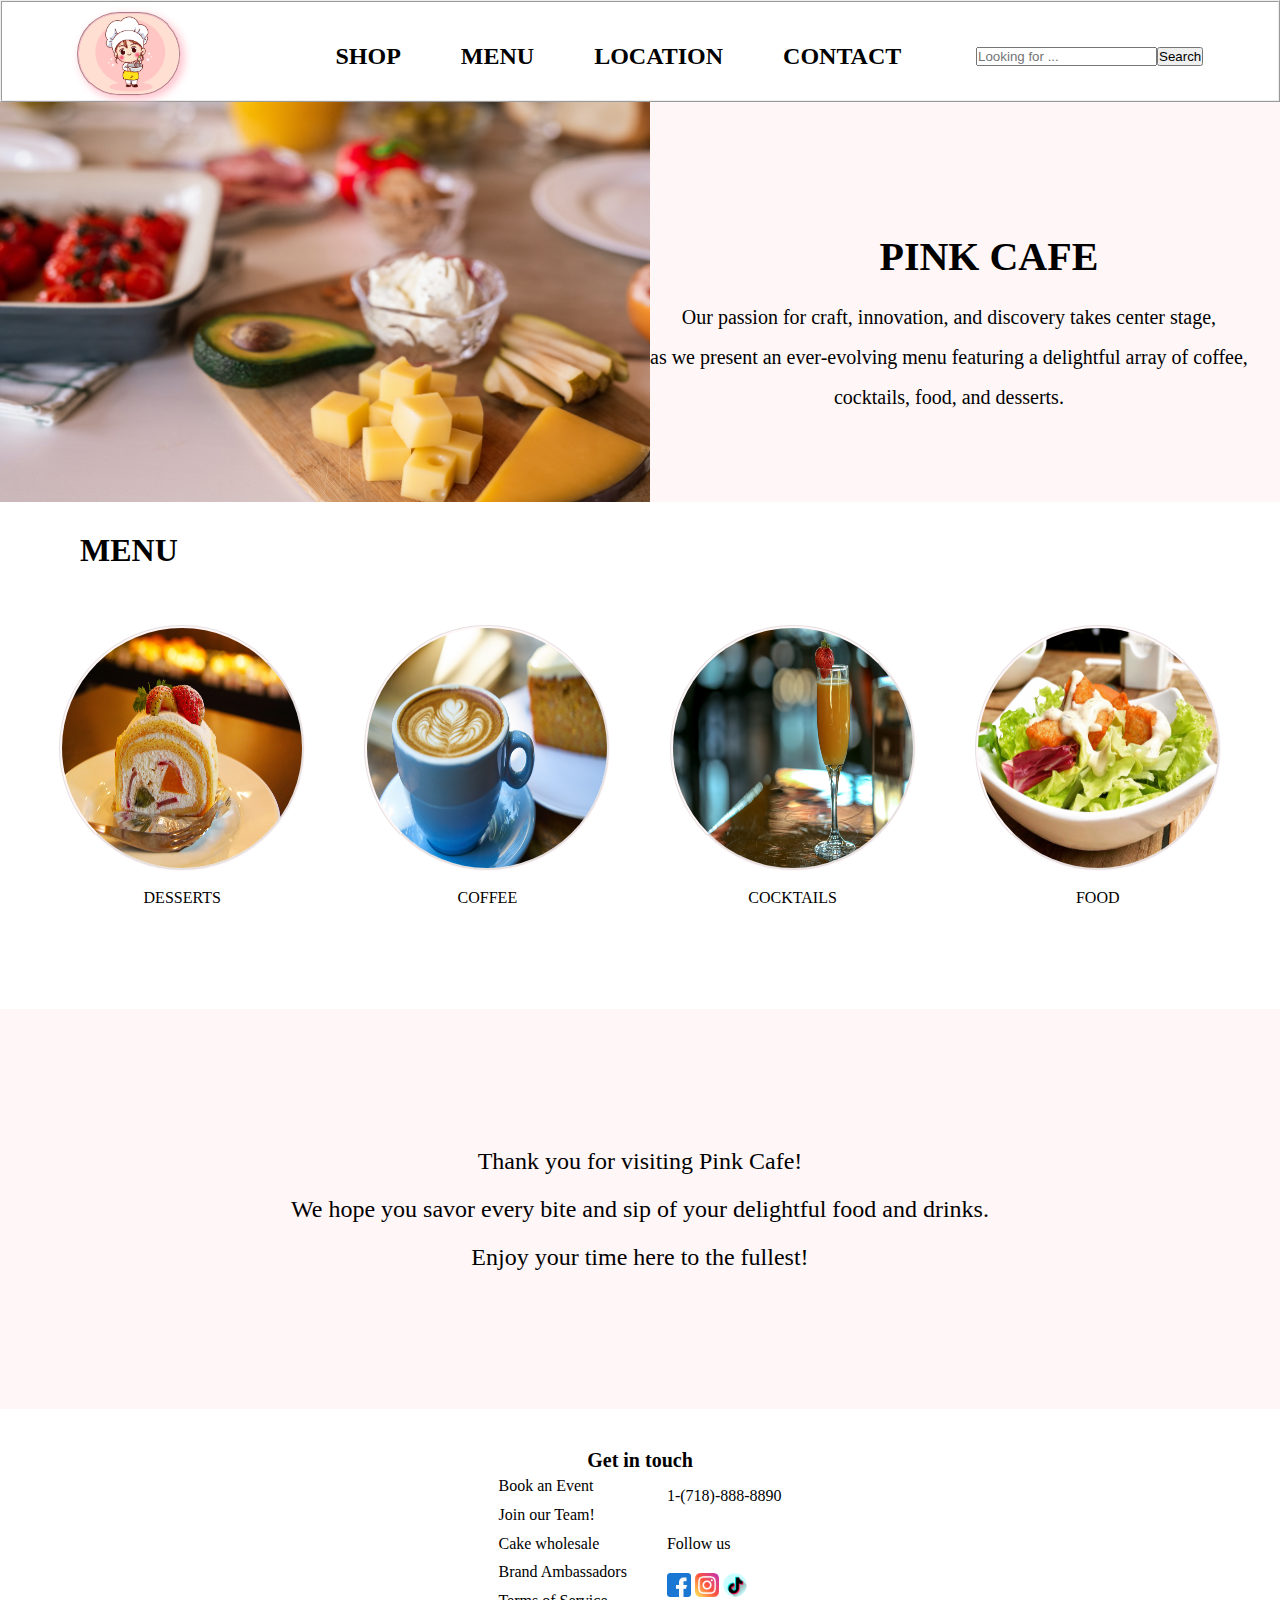
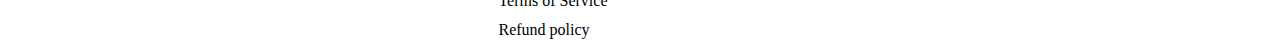
<file: menu.html>
<!DOCTYPE html>
<html lang="en">
    <head>
        <link rel="stylesheet" href="menustyle.css">
    </head>
    <body>
        <div class="navContainer">
            <div class="navItem navPhoto">
                <img src="Cute_Bakery_chef_girl.jpg">
            </div>
            <div class="navItem">
                <ul>
                    <li><a href="">SHOP</a></li>
                    <li><a href="">MENU</a></li>
                    <li><a href="">LOCATION</a></li>
                    <li><a href="">CONTACT</a></li>
                </ul>
            </div>
            <div class="search-btn-container">
                <input type="text" placeholder="Looking for ...">
                <button class="search-btn">Search</button>
            </div>
        </div>
        <main>
            <div class="head-container">
                <img src="./menupic/food2.jpg" >
                <div class="pink-cafe">
                    <h1>PINK CAFE</h1>
                    <p>Our passion for craft, innovation, and discovery takes center stage,<br>
                    as we present an ever-evolving menu featuring a delightful array of coffee,<br> 
                    cocktails, food, and desserts.</p>
                </div>
            </div>
            <div class="menu-container">
                <div>
                    <h1>MENU</h1>
                </div>
                <div class="menu-item">
                    <div class="desserts">
                        <img src="./menupic/strCake2.jpg">
                        <p>DESSERTS</p>
                    </div>
                    <div class="coffee">
                        <img src="./menupic/coffee.jpg">
                        <p>COFFEE</p>
                    </div>
                    <div class="cocktails">
                        <img src="./menupic/cocktail.jpg">
                        <p>COCKTAILS</p>
                    </div>
                    <div class="food">
                        <img src="./menupic/salad2.jpg">
                        <p>FOOD</p>
                    </div>
                </div>
            </div>
            <div class="greeting">
                <p>Thank you for visiting Pink Cafe! <br>
                We hope you savor every bite and sip of your delightful food and drinks. <br>
                Enjoy your time here to the fullest!</p>
            </div>

            <div class="contact-container">
                <p class="touch">Get in touch</p>
                <div class="contact">
                        <div class="activity">
                            <p>Book an Event</p>
                            <p>Join our Team!</p>
                            <p>Cake wholesale</p>
                            <p>Brand Ambassadors</p>
                            <p>Terms of Service</p>
                            <p>Refund policy</p>
                        </div>
                    <div class="socialMedia">
                        <p><tel>1-(718)-888-8890</tel></p>
                        <p>Follow us</p>
                        <div class="webContact">
                            <a href=""><img src="./SocialMediaLogo/facebook.png"></a>
                            <a href=""><img src="./SocialMediaLogo/instagram.png"></a>
                            <a href=""><img src="./SocialMediaLogo/tik-tok.png"></a>
                        </div>
                    </div>
                </div>
            </div>
        </div>
        </main>
        <footer>
        </footer>
    </body>
</html>
</file>
<file: menustyle.css>
* {
    margin: 0;
    padding: 0;
}

.navContainer {
    position: relative;
    display: flex;
    flex-direction: row;
    align-items: center;
    justify-content: space-evenly;
    margin: 0px;
    padding-top: 10px;
    border: ridge 2px;
    flex-wrap: wrap;
    
}

.navItem ul{
    display: flex;
    flex-direction: row;
    margin-left: 20px;
    
}

.navItem ul li {
    list-style: none;
    position: relative;
    padding-left: 60px;
    font-size: 24px;
}

.navContainer ul li a {
    text-decoration: none;
    color: inherit;
    font-weight: bold;
}

.navPhoto img {
    width: 100px;
    height: 80px;
    border: groove 2px pink;
    border-radius: 120px;
    box-shadow: 3px 3px 10px pink;
}

.search-btn-container {
    position: relative;
    display: flex;
}

.head-container img {
    width: 650px;
    height: 100%;
}

.head-container {
    width: 100%;
    height: 400px;
    display: flex;
    flex-direction: row;
    justify-content: flex-start;
    background-color: rgb(255, 225, 230, 0.3);
}
.pink-cafe {
    display: flex;
    flex-direction: column;
    justify-content: center;
    align-items: center;
    line-height: 2.0;
    font-size: 20px;
    text-align: center;
}

.menu-item {
    width: 100%;
    height: 400px;
    display: flex;
    flex-direction: row;
    justify-content: space-evenly;
    align-items: center;
    text-align: center;
    line-height: 2.0;
}

h1 {
    margin-top: 30px;
    margin-left: 80px;
}

.menu-item img {
    width: 240px;
    height: 240px;
    border-radius: 500px;
    border: groove rgb(255, 225, 230, 0.3)
}

.greeting {
    width: 100%;
    height: 400px;
    display: flex;
    justify-content: center;
    align-items: center;
    text-align: center;
    font-size: 24px;
    background-color: rgb(255, 225, 230, 0.3);
    margin-bottom: 40px;
    margin-top: 40px;
    line-height: 2.0;  
}


.contact {
    display: flex;
    flex-direction: row;
    justify-content: center;
    line-height: 1.8;
}

.activity {
    text-align: left;
    padding-right: 40px;
}

.touch {
    font-weight: bold;
    font-size: 20px;
    text-align: center;
}

.webContact img {
    width: 24px;
    height: 24px;
}

.socialMedia {
    line-height: 3.0;
}
</file>
